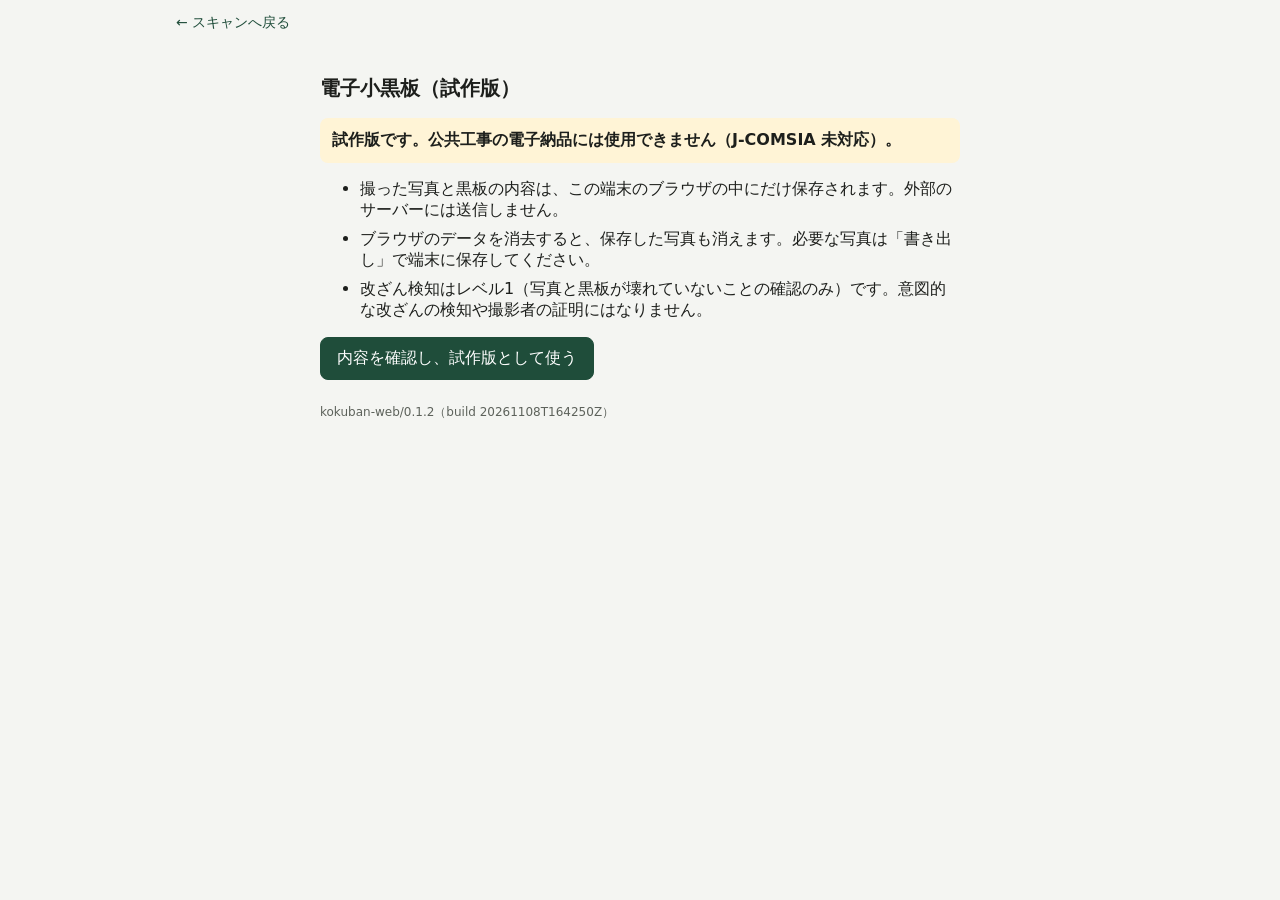
<file: kokuban/index.html>
<!doctype html>
<html lang="ja">
  <head>
    <meta charset="UTF-8" />
    <meta name="viewport" content="width=device-width, initial-scale=1, viewport-fit=cover" />
    <meta name="robots" content="noindex, nofollow" />
    <meta name="theme-color" content="#1F4D3A" />
    <link rel="manifest" href="./manifest.webmanifest" />
    <link rel="icon" href="./icon.svg" type="image/svg+xml" />
    <title>電子小黒板（試作）</title>
    <script type="module" crossorigin src="./assets/index-C4PR00kh.js"></script>
    <link rel="stylesheet" crossorigin href="./assets/index-CrqIXF6K.css">
  </head>
  <body>
    <div id="app"></div>
  </body>
</html>
</file>
<file: kokuban/assets/index-CrqIXF6K.css>
:root{--green:#1f4d3a;--bg:#f4f5f2;--fg:#1d1f1c;--muted:#5d625b;--line:#d6d9d2;--danger:#b3261e;--warn-bg:#fff4d6;color:var(--fg);background:var(--bg);font-family:system-ui,-apple-system,Hiragino Sans,Noto Sans JP,Yu Gothic UI,Meiryo,sans-serif}*{box-sizing:border-box}body{padding:env(safe-area-inset-top) 0 env(safe-area-inset-bottom);margin:0}#app{max-width:960px;margin:0 auto;padding:0 16px 32px}header{align-items:center;gap:12px;padding:12px 0;display:flex}header h1{margin:0;font-size:18px}.version{color:var(--muted);margin-left:auto;font-size:12px}button{font:inherit;border:1px solid var(--line);color:var(--fg);cursor:pointer;touch-action:manipulation;background:#fff;border-radius:8px;padding:10px 16px}button:disabled{opacity:.5;cursor:default}button.primary{background:var(--green);border-color:var(--green);color:#fff}button.danger{color:var(--danger)}button.link{color:var(--green);background:0 0;border:none;padding:8px 0}.toolbar{flex-wrap:wrap;align-items:center;gap:12px;display:flex}select{font:inherit;border-radius:6px;padding:8px}.note,.info{color:var(--muted);font-size:13px}.error{color:var(--danger)}.stage{aspect-ratio:4/3;background:#000;width:100%;max-height:70vh;margin:0 auto;position:relative;overflow:hidden}.stage.portrait{width:auto;max-width:100%;height:70vh}.stage video,.stage .overlay{width:100%;height:100%;position:absolute;inset:0}.stage video{object-fit:cover}.stage .overlay{touch-action:none}.shutter-bar{justify-content:center;padding:12px 0 4px;display:flex}.shutter{border:6px solid var(--green);background:#fff;border-radius:50%;width:72px;height:72px;padding:0}.shutter:active{background:#ddd}.board-form{border:1px solid var(--line);background:#fff;border-radius:8px;padding:8px 12px}.board-form summary{padding:4px 0;font-weight:700}.field{grid-template-columns:6em 1fr;align-items:center;gap:8px;margin:8px 0;display:grid}.field em{color:var(--danger);font-style:normal}.field input,.field textarea{font:inherit;border:1px solid var(--line);border-radius:6px;width:100%;padding:8px;font-size:16px}.confirm{z-index:10;background:#111;position:fixed;inset:0;overflow:auto}.confirm[hidden]{display:none}.confirm-body{color:#fff;max-width:960px;margin:0 auto;padding:16px}.confirm-body img{width:100%;height:auto;display:block}.confirm-body .note{color:#ddd}.confirm-body .actions{justify-content:flex-end;gap:12px;display:flex}.confirm-body .actions button{min-width:120px}.warnings{background:var(--warn-bg);color:var(--fg);border-radius:6px;padding:8px 8px 8px 28px}.photos{gap:12px;margin:16px 0;padding:0;list-style:none;display:grid}.photo{border:1px solid var(--line);background:#fff;border-radius:8px;grid-template-columns:120px 1fr;gap:12px;padding:8px;display:grid}.photo img{border-radius:4px;width:120px;height:auto}.photo .meta{flex-direction:column;gap:4px;min-width:0;font-size:13px;display:flex}.photo .actions{gap:8px;margin-top:4px;display:flex}.photo .actions button{padding:6px 12px;font-size:13px}.empty{color:var(--muted);font-size:13px}.badge{background:#e7e9e4;border-radius:10px;align-self:flex-start;padding:2px 8px;font-size:12px}.badge[data-verdict^=VALID]{color:#17633b;background:#dcefe3}.badge[data-verdict=INTEGRITY_ONLY]{color:#2b4a6f;background:#e3e9f2}.badge[data-verdict=KEY_COMPROMISED]{background:var(--warn-bg);color:#8a5a00}.badge[data-verdict^=TAMPERED],.badge[data-verdict=INVALID_SIGNATURE],.badge[data-verdict=MALFORMED]{color:var(--danger);background:#fbe0de}.hash{color:var(--muted);overflow-wrap:anywhere;font-size:11px}.warn{color:#8a5a00}.toast{left:50%;bottom:calc(24px + env(safe-area-inset-bottom));color:#fff;z-index:20;background:#222;border-radius:8px;max-width:calc(100% - 32px);padding:10px 16px;font-size:14px;transition:transform .2s;position:fixed;transform:translate(-50%)translateY(200%)}.toast.show{transform:translate(-50%)translateY(0)}.toast.error{background:var(--danger)}.topnav{max-width:960px;margin:0 auto;padding:8px 16px 0;font-size:14px}.topnav a{color:var(--green);padding:6px 0;text-decoration:none;display:inline-block}.consent{max-width:640px;margin:0 auto;padding:24px 0}.consent h1{font-size:20px}.consent-lead{background:var(--warn-bg);border-radius:8px;padding:12px;font-weight:700}.consent li{margin-bottom:8px}.consent .version{color:var(--muted);margin-top:24px;font-size:12px}.update-banner{z-index:30;padding:12px 16px calc(12px + env(safe-area-inset-bottom));color:#fff;background:#1d1f1c;justify-content:space-between;align-items:center;gap:12px;font-size:14px;display:flex;position:fixed;bottom:0;left:0;right:0}
</file>
